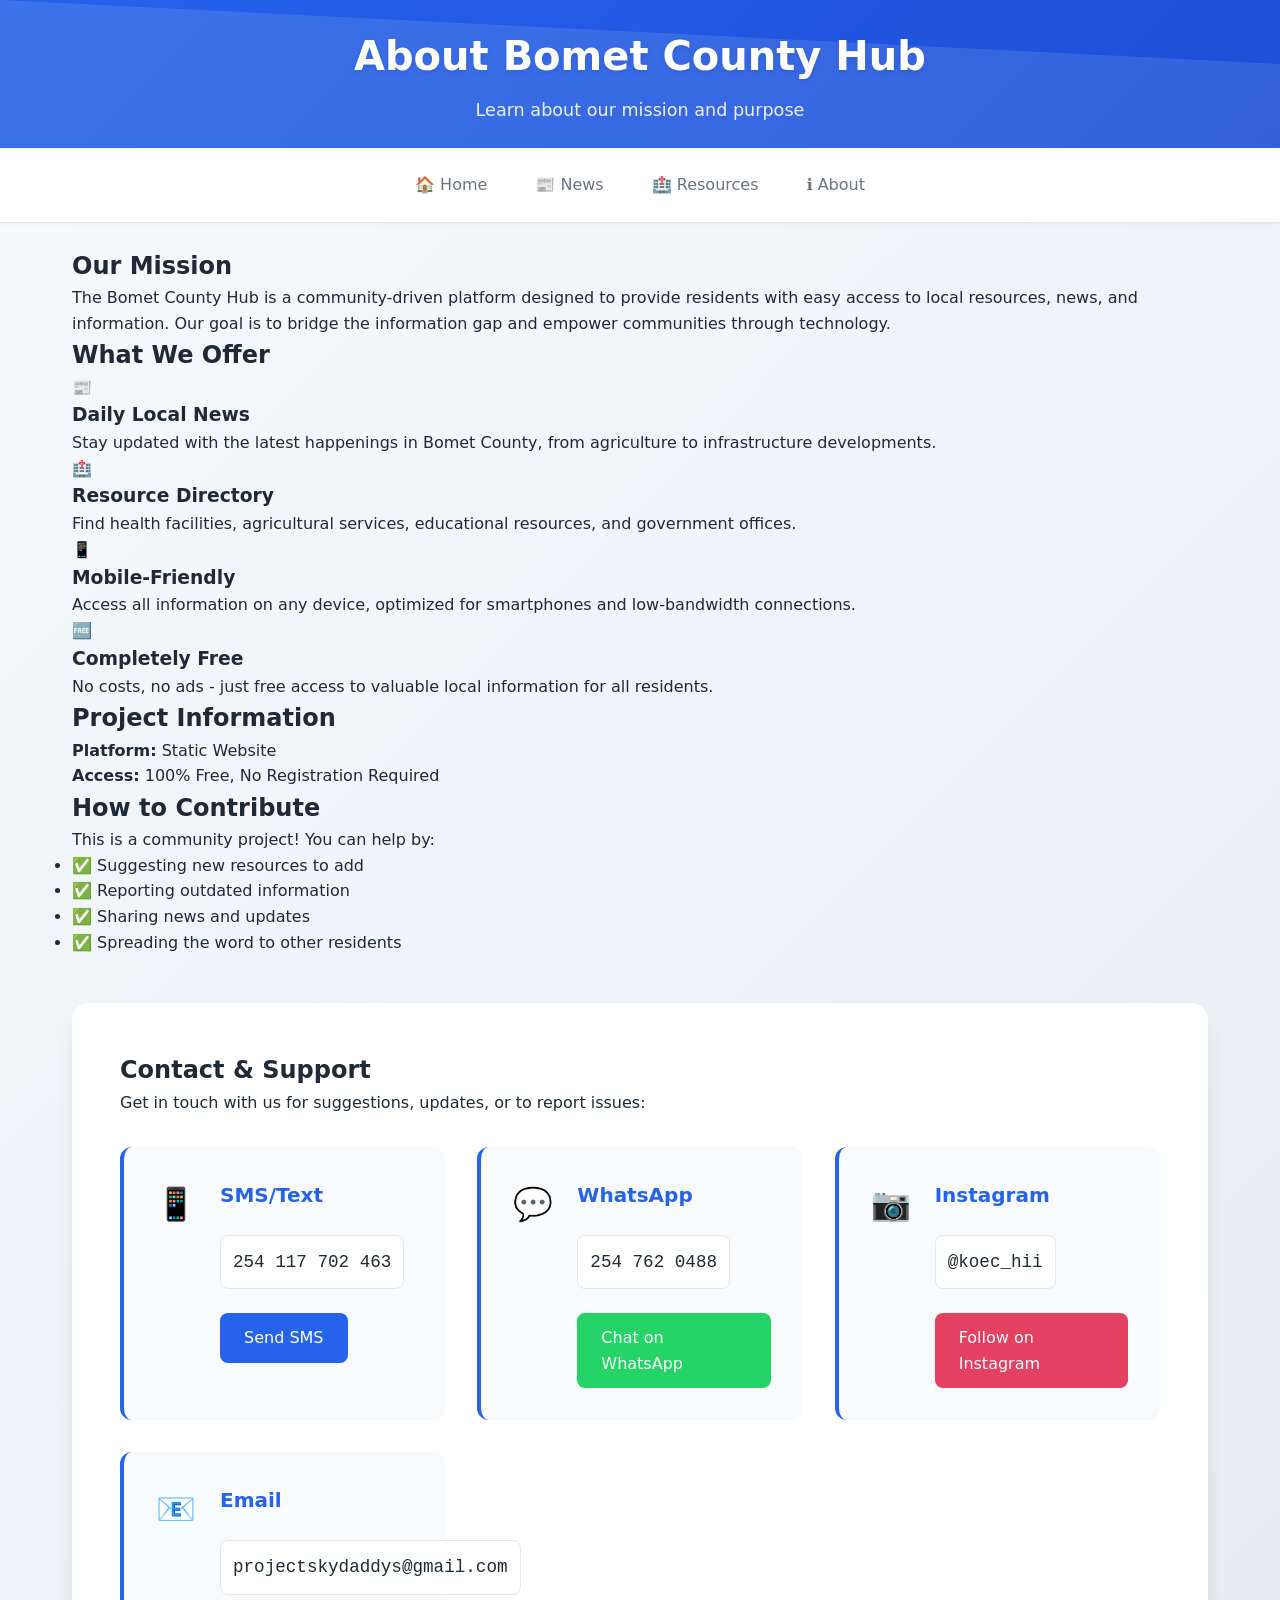
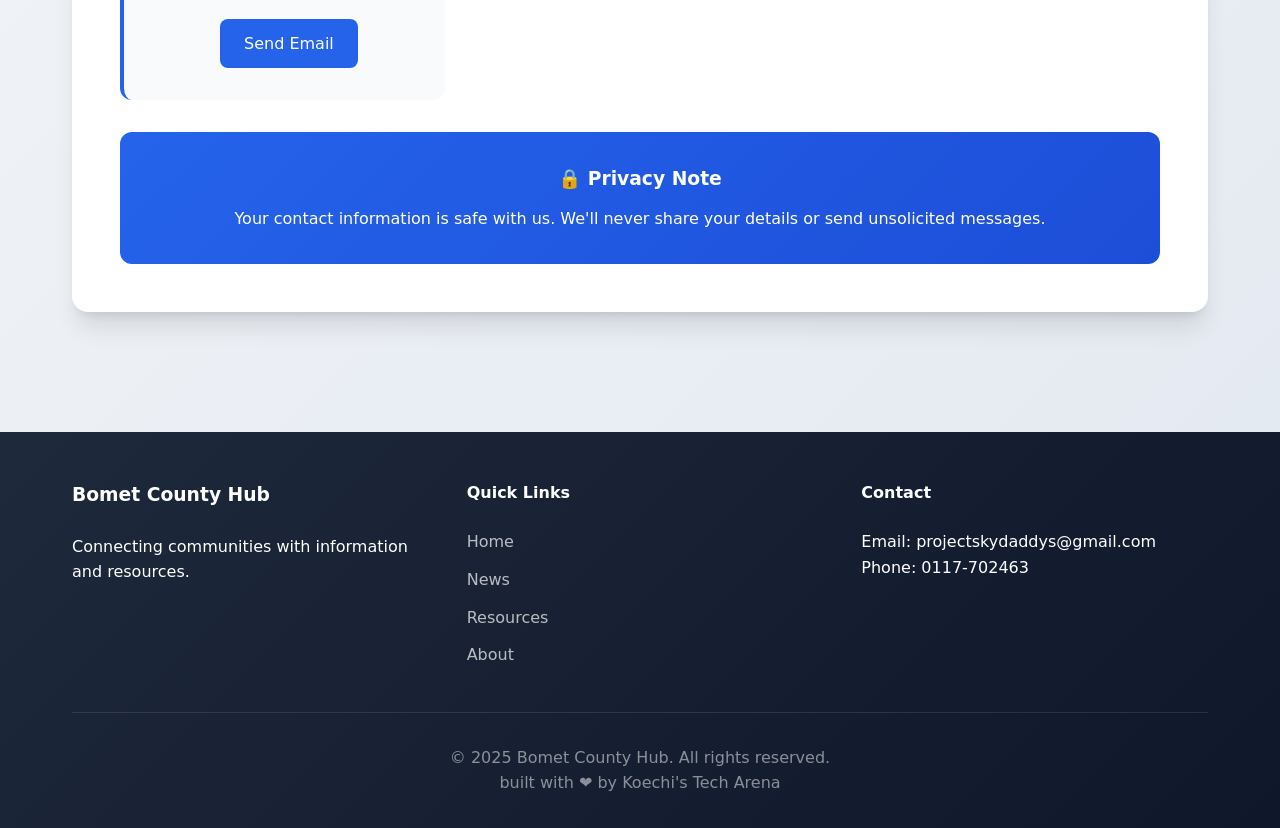
<file: about.html>
<!DOCTYPE html>
<html lang="en">
<head>
    <meta charset="UTF-8">
    <meta name="viewport" content="width=device-width, initial-scale=1.0">
    <title>About - Bomet County Hub</title>
    <link rel="stylesheet" href="css/style.css">
    <link rel="icon" href="images/favicon.ico">
    
    <!-- Google Analytics -->
    <script async src="https://www.googletagmanager.com/gtag/js?id=GA_MEASUREMENT_ID"></script>
    <script>
        window.dataLayer = window.dataLayer || [];
        function gtag(){dataLayer.push(arguments);}
        gtag('js', new Date());
        gtag('config', 'GA_MEASUREMENT_ID');
    </script>
</head>
<body>
    <!-- Header -->
    <header class="header">
        <div class="container">
            <div class="logo-section">
                <h1 class="site-title">About Bomet County Hub</h1>
                <p class="site-tagline">Learn about our mission and purpose</p>
            </div>
        </div>
    </header>

    <!-- Navigation -->
  <!-- Updated Navbar with Minimized Logo -->
<!-- Updated Navbar with Minimized Logo -->
<nav class="navbar">
    <div class="container">
        <div class="navbar-container">
            <!-- Logo Section (shown when minimized) -->
            <div class="logo-section minimized-logo">
                <div class="site-title">Bomet County Hub</div>
            </div>
            
            <!-- Navigation Links -->
            <div class="nav-links">
                <a href="index.html" class="nav-link">🏠 Home</a>
                <a href="news.html" class="nav-link">📰 News</a>
                <a href="resources.html" class="nav-link">🏥 Resources</a>
                <a href="about.html" class="nav-link">ℹ About</a>
            </div>
        </div>
    </div>
</nav>

    <!-- Main Content -->
    <main class="main-content">
        <div class="container">
            <!-- About Section -->
            <section class="about-section">
                <div class="about-content">
                    <h2>Our Mission</h2>
                    <p>The Bomet County Hub is a community-driven platform designed to provide residents with easy access to local resources, news, and information. Our goal is to bridge the information gap and empower communities through technology.</p>

                    <h2>What We Offer</h2>
                    <div class="features-grid">
                        <div class="feature-card">
                            <div class="feature-icon">📰</div>
                            <h3>Daily Local News</h3>
                            <p>Stay updated with the latest happenings in Bomet County, from agriculture to infrastructure developments.</p>
                        </div>
                        <div class="feature-card">
                            <div class="feature-icon">🏥</div>
                            <h3>Resource Directory</h3>
                            <p>Find health facilities, agricultural services, educational resources, and government offices.</p>
                        </div>
                        <div class="feature-card">
                            <div class="feature-icon">📱</div>
                            <h3>Mobile-Friendly</h3>
                            <p>Access all information on any device, optimized for smartphones and low-bandwidth connections.</p>
                        </div>
                        <div class="feature-card">
                            <div class="feature-icon">🆓</div>
                            <h3>Completely Free</h3>
                            <p>No costs, no ads - just free access to valuable local information for all residents.</p>
                        </div>
                    </div>

                    <h2>Project Information</h2>
                    <div class="project-info">
                        <div class="info-item">
                            <strong>Platform:</strong> Static Website
                        </div>
                        <div class="info-item">
                            <strong>Access:</strong> 100% Free, No Registration Required
                        </div>
                    </div>

                    <h2>How to Contribute</h2>
                    <p>This is a community project! You can help by:</p>
                    <ul class="contribution-list">
                        <li>✅ Suggesting new resources to add</li>
                        <li>✅ Reporting outdated information</li>
                        <li>✅ Sharing news and updates</li>
                        <li>✅ Spreading the word to other residents</li>
                    </ul>

                    <!-- Enhanced Contact Section -->
                    <section class="contact-section">
                        <h2>Contact & Support</h2>
                        <p>Get in touch with us for suggestions, updates, or to report issues:</p>

                        <div class="contact-methods">
                            <!-- SMS Contact -->
                            <div class="contact-method">
                                <div class="contact-icon">📱</div>
                                <div class="contact-details">
                                    <h3>SMS/Text</h3>
                                    <p class="contact-number">254 117 702 463</p>
                                    <a href="sms:254117702463" class="contact-btn">Send SMS</a>
                                </div>
                            </div>

                            <!-- WhatsApp Contact -->
                            <div class="contact-method">
                                <div class="contact-icon">💬</div>
                                <div class="contact-details">
                                    <h3>WhatsApp</h3>
                                    <p class="contact-number">254 762 0488</p>
                                    <a href="https://wa.me/2547620488" class="contact-btn whatsapp-btn" target="_blank">Chat on WhatsApp</a>
                                </div>
                            </div>

                            <!-- Instagram Contact -->
                            <div class="contact-method">
                                <div class="contact-icon">📷</div>
                                <div class="contact-details">
                                    <h3>Instagram</h3>
                                    <p class="contact-handle">@koec_hii</p>
                                    <a href="https://instagram.com/koec_hii" class="contact-btn instagram-btn" target="_blank">Follow on Instagram</a>
                                </div>
                            </div>

                            <!-- Email Contact -->
                            <div class="contact-method">
                                <div class="contact-icon">📧</div>
                                <div class="contact-details">
                                    <h3>Email</h3>
                                    <p class="contact-email">projectskydaddys@gmail.com</p>
                                    <a href="mailto:projectskydaddys@gmail.com" class="contact-btn">Send Email</a>
                                </div>
                            </div>
                        </div>

                        <!-- Privacy Notice -->
                        <div class="privacy-notice">
                            <h3>🔒 Privacy Note</h3>
                            <p>Your contact information is safe with us. We'll never share your details or send unsolicited messages.</p>
                        </div>
                    </section>
                </div>
            </section>
        </div>
    </main>

    <!-- Footer -->
    <footer class="footer">
        <div class="container">
            <div class="footer-content">
                <div class="footer-section">
                    <h3>Bomet County Hub</h3>
                    <p>Connecting communities with information and resources.</p>
                </div>
                <div class="footer-section">
                    <h4>Quick Links</h4>
                    <a href="index.html">Home</a>
                    <a href="news.html">News</a>
                    <a href="resources.html">Resources</a>
                    <a href="about.html">About</a>
                </div>
                <div class="footer-section">
                    <h4>Contact</h4>
                    <p>Email: projectskydaddys@gmail.com</p>
                    <p>Phone: 0117-702463</p>
                </div>
            </div>
            <div class="footer-bottom">
                <p>&copy; 2025 Bomet County Hub. All rights reserved.</p>
                <p>built with ❤️ by Koechi's Tech Arena</p>
            </div>
        </div>
    </footer>

    <!-- JavaScript -->
    <script src="js/app.js"></script>
</body>

</html>
</file>
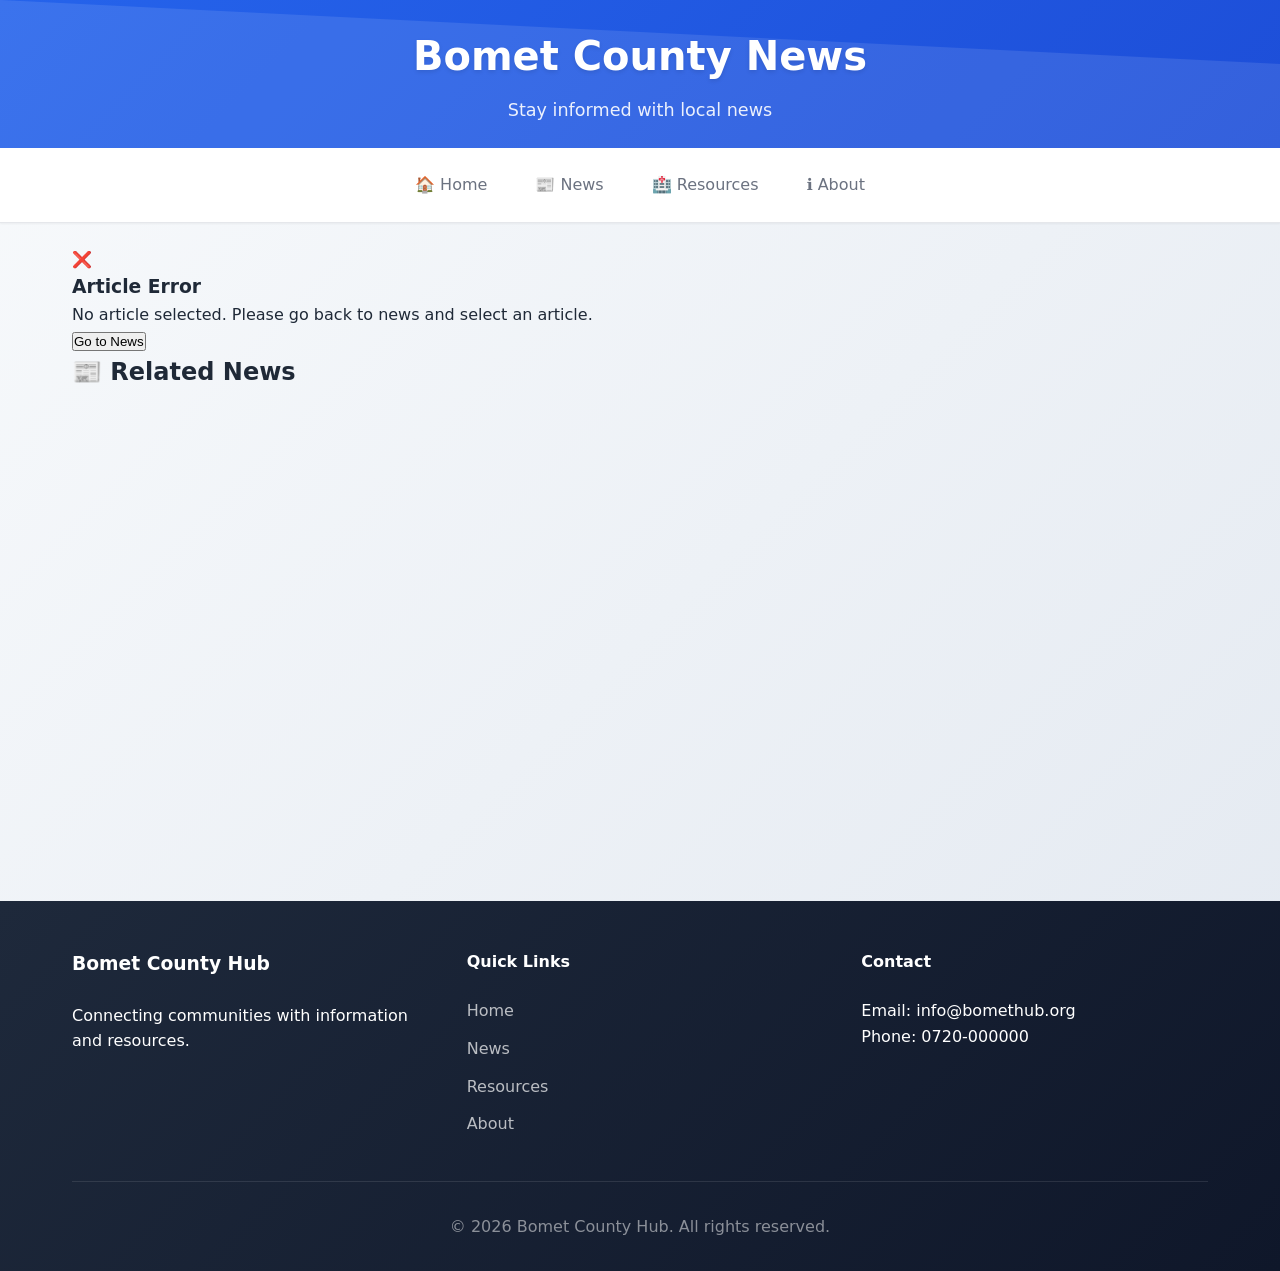
<file: article.html>
<!DOCTYPE html>
<html lang="en">
<head>
    <meta charset="UTF-8">
    <meta name="viewport" content="width=device-width, initial-scale=1.0">
    <title>Article - Bomet County Hub</title>
    <link rel="stylesheet" href="css/style.css">
    <link rel="icon" href="images/favicon.ico">
</head>
<body>
    <!-- Header -->
    <header class="header">
        <div class="container">
            <div class="logo-section">
                <h1 class="site-title">Bomet County News</h1>
                <p class="site-tagline">Stay informed with local news</p>
            </div>
        </div>
    </header>

    <!-- Navigation -->
    <!-- Updated Navbar with Minimized Logo -->
<nav class="navbar">
    <div class="container">
        <div class="navbar-container">
            <!-- Logo Section (shown when minimized) -->
            <div class="logo-section minimized-logo">
                <div class="site-title">Bomet County Hub</div>
            </div>
            
            <!-- Navigation Links -->
            <div class="nav-links">
                <a href="index.html" class="nav-link">🏠 Home</a>
                <a href="news.html" class="nav-link">📰 News</a>
                <a href="resources.html" class="nav-link">🏥 Resources</a>
                <a href="about.html" class="nav-link">ℹ About</a>
            </div>
        </div>
    </div>
</nav>
    </nav>

    <!-- Main Content -->
    <main class="main-content">
        <div class="container">
            <!-- Article Content will be loaded here by JavaScript -->
            <div id="article-container">
                <div class="loading">Loading article...</div>
            </div>

            <!-- Related News -->
            <section class="related-news">
                <h2>📰 Related News</h2>
                <div id="related-news-container" class="news-grid">
                    <!-- Related news will be loaded here -->
                </div>
            </section>
        </div>
    </main>

    <!-- Footer -->
    <footer class="footer">
        <div class="container">
            <div class="footer-content">
                <div class="footer-section">
                    <h3>Bomet County Hub</h3>
                    <p>Connecting communities with information and resources.</p>
                </div>
                <div class="footer-section">
                    <h4>Quick Links</h4>
                    <a href="index.html">Home</a>
                    <a href="news.html">News</a>
                    <a href="resources.html">Resources</a>
                    <a href="about.html">About</a>
                </div>
                <div class="footer-section">
                    <h4>Contact</h4>
                    <p>Email: info@bomethub.org</p>
                    <p>Phone: 0720-000000</p>
                </div>
            </div>
            <div class="footer-bottom">
                <p>&copy; 2024 Bomet County Hub. All rights reserved.</p>
            </div>
        </div>
    </footer>

    <!-- JavaScript -->
    <script src="js/article.js"></script>
    <script src="js/app.js"></script>
</body>

</html>
</file>
<file: css/style.css>
/* css/style.css - MOBILE-FIRST & PROFESSIONAL REDESIGN */

/* ===== MODERN CSS VARIABLES ===== */
:root {
  /* Vibrant but Professional Color Palette */
  --primary-color: #2563eb;      /* Bright blue - trustworthy */
  --primary-dark: #1d4ed8;       /* Darker blue */
  --primary-light: #3b82f6;      /* Lighter blue */
  --secondary-color: #f59e0b;    /* Amber - energetic */
  --accent-color: #ef4444;       /* Red - important alerts */
  --success-color: #10b981;      /* Green - positive */
  
  /* Neutral Colors */
  --text-dark: #1f2937;          /* Almost black */
  --text-light: #6b7280;         /* Gray text */
  --background-light: #f8fafc;   /* Light background */
  --white: #ffffff;
  --border-color: #e5e7eb;
  
  /* Category Colors - More Vibrant */
  --health-color: #dc2626;       /* Red */
  --agriculture-color: #16a34a;  /* Green */
  --education-color: #2563eb;    /* Blue */
  --government-color: #ea580c;   /* Orange */
  --market-color: #ca8a04;       /* Yellow */
  --weather-color: #7c3aed;      /* Purple */
  --infrastructure-color: #0891b2; /* Cyan */
  
  /* Modern Shadows */
  --shadow-sm: 0 1px 2px 0 rgb(0 0 0 / 0.05);
  --shadow: 0 4px 6px -1px rgb(0 0 0 / 0.1), 0 2px 4px -2px rgb(0 0 0 / 0.1);
  --shadow-md: 0 10px 15px -3px rgb(0 0 0 / 0.1), 0 4px 6px -4px rgb(0 0 0 / 0.1);
  --shadow-lg: 0 20px 25px -5px rgb(0 0 0 / 0.1), 0 8px 10px -6px rgb(0 0 0 / 0.1);
  
  /* Modern Spacing */
  --space-xs: 0.5rem;
  --space-sm: 0.75rem;
  --space-md: 1rem;
  --space-lg: 1.5rem;
  --space-xl: 2rem;
  --space-2xl: 3rem;
  
  /* Border Radius */
  --radius-sm: 0.375rem;
  --radius-md: 0.5rem;
  --radius-lg: 0.75rem;
  --radius-xl: 1rem;
  
  /* Typography */
  --font-family: 'Inter', 'Segoe UI', system-ui, sans-serif;
  --line-height: 1.6;
}

/* ===== CSS RESET & BASE STYLES ===== */
*, *::before, *::after {
  margin: 0;
  padding: 0;
  box-sizing: border-box;
}

html {
  scroll-behavior: smooth;
  font-size: 16px;
}

body {
  font-family: var(--font-family);
  line-height: var(--line-height);
  color: var(--text-dark);
  background: linear-gradient(135deg, #f8fafc 0%, #e2e8f0 100%);
  min-height: 100vh;
}

/* ===== IMPROVED CONTAINER ===== */
.container {
  max-width: 1200px;
  margin: 0 auto;
  padding: 0 var(--space-md);
}

/* ===== ENHANCED HEADER ===== */
.header {
  background: linear-gradient(135deg, var(--primary-color), var(--primary-dark));
  color: var(--white);
  padding: var(--space-lg) 0;
  box-shadow: var(--shadow-lg);
  position: relative;
  overflow: hidden;
}

.header::before {
  content: '';
  position: absolute;
  top: 0;
  left: 0;
  right: 0;
  bottom: 0;
  background: url('data:image/svg+xml,<svg xmlns="http://www.w3.org/2000/svg" viewBox="0 0 1000 100" fill="%23ffffff" opacity="0.1"><polygon points="0,0 1000,50 1000,100 0,100"/></svg>');
  background-size: cover;
}

.logo-section {
  text-align: center;
  position: relative;
  z-index: 2;
}

.site-title {
  font-size: clamp(1.75rem, 4vw, 2.5rem);
  font-weight: 700;
  margin-bottom: var(--space-xs);
  color: var(--white);
  text-shadow: 0 2px 4px rgba(0,0,0,0.1);
}

.site-tagline {
  font-size: clamp(0.9rem, 2vw, 1.1rem);
  color: rgba(255, 255, 255, 0.9);
  margin-bottom: 0;
  font-weight: 400;
}

/* ===== STICKY MINIMIZING NAVBAR ===== */
.navbar {
  background: var(--white);
  border-bottom: 1px solid var(--border-color);
  position: sticky;
  top: 0;
  z-index: 1000;
  box-shadow: var(--shadow-sm);
  backdrop-filter: blur(10px);
  transition: all 0.3s ease;
}

/* Minimized navbar state */
.navbar.minimized {
  padding: 0.25rem 0;
  box-shadow: var(--shadow-lg);
}

.navbar.minimized .nav-links {
  padding: 0.25rem 0;
}

.navbar.minimized .nav-link {
  padding: 0.5rem 1rem;
  font-size: 0.9rem;
}

.navbar.minimized .site-title {
  font-size: 1.1rem;
  margin-bottom: 0;
}

.navbar.minimized .site-tagline {
  display: none; /* Hide tagline when minimized */
}

/* Logo section in navbar */
.navbar .logo-section {
  transition: all 0.3s ease;
}

.navbar.minimized .logo-section {
  text-align: left;
  margin-right: auto;
}

/* Container for navbar content */
.navbar-container {
  display: flex;
  align-items: center;
  justify-content: space-between;
  transition: all 0.3s ease;
}

.navbar.minimized .navbar-container {
  align-items: center;
}

/* Minimized logo styles */
.minimized-logo {
  display: none;
  font-weight: 600;
  color: var(--primary-color);
}

.navbar.minimized .minimized-logo {
  display: block;
}

/* Ensure proper spacing */
.navbar-container {
  display: flex;
  align-items: center;
  justify-content: center;
  position: relative;
}

.navbar.minimized .navbar-container {
  justify-content: space-between;
}

/* Smooth transitions for all elements */
.navbar * {
  transition: all 0.3s ease;
}

.nav-links {
  display: flex;
  justify-content: center;
  gap: var(--space-md);
  padding: var(--space-sm) 0;
  flex-wrap: wrap;
}

.nav-link {
  padding: var(--space-sm) var(--space-md);
  border-radius: var(--radius-md);
  font-weight: 500;
  transition: all 0.3s ease;
  color: var(--text-light);
  position: relative;
  text-decoration: none;
}

.nav-link:hover,
.nav-link.active {
  background: var(--primary-color);
  color: var(--white);
  transform: translateY(-1px);
  box-shadow: var(--shadow);
}

.nav-link.active::after {
  content: '';
  position: absolute;
  bottom: -12px;
  left: 50%;
  transform: translateX(-50%);
  width: 6px;
  height: 6px;
  background: var(--primary-color);
  border-radius: 50%;
}

/* ===== BREAKING NEWS TICKER ===== */
.news-ticker {
  background: linear-gradient(135deg, var(--accent-color), #dc2626);
  color: var(--white);
  padding: var(--space-sm) 0;
  display: flex;
  align-items: center;
  overflow: hidden;
  position: relative;
}

.ticker-label {
  background: rgba(0, 0, 0, 0.3);
  padding: var(--space-xs) var(--space-md);
  font-weight: 600;
  font-size: 0.875rem;
  white-space: nowrap;
  z-index: 2;
}

.ticker-container {
  flex: 1;
  overflow: hidden;
  position: relative;
}

.ticker-content {
  display: inline-flex;
  animation: ticker-scroll 30s linear infinite;
  white-space: nowrap;
}

.ticker-item {
  padding: 0 var(--space-xl);
  font-size: 0.9rem;
  position: relative;
}

.ticker-item:not(:last-child)::after {
  content: "•";
  position: absolute;
  right: 0;
  color: rgba(255, 255, 255, 0.5);
}

@keyframes ticker-scroll {
  0% {
    transform: translateX(100%);
  }
  100% {
    transform: translateX(-100%);
  }
}

/* Pause on hover */
.news-ticker:hover .ticker-content {
  animation-play-state: paused;
}

/* ===== HORIZONTAL SCROLLING SECTIONS ===== */
.horizontal-scroll-section {
  overflow-x: auto;
  overflow-y: hidden;
  white-space: nowrap;
  padding: var(--space-lg) 0;
  margin: var(--space-xl) 0;
  scroll-behavior: smooth;
  -webkit-overflow-scrolling: touch;
}

.horizontal-scroll-container {
  display: inline-flex;
  gap: var(--space-lg);
  padding: 0 var(--space-md);
}

.horizontal-scroll-item {
  flex: 0 0 auto;
  width: 300px;
  background: var(--white);
  border-radius: var(--radius-lg);
  box-shadow: var(--shadow);
  padding: var(--space-lg);
  transition: transform 0.3s ease;
  white-space: normal;
}

.horizontal-scroll-item:hover {
  transform: translateY(-5px);
  box-shadow: var(--shadow-lg);
}

/* Hide scrollbar but keep functionality */
.horizontal-scroll-section::-webkit-scrollbar {
  display: none;
}

.horizontal-scroll-section {
  -ms-overflow-style: none;
  scrollbar-width: none;
}

/* Scroll indicators */
.scroll-indicators {
  display: flex;
  justify-content: center;
  gap: var(--space-sm);
  margin-top: var(--space-md);
}

.scroll-indicator {
  width: 8px;
  height: 8px;
  border-radius: 50%;
  background: var(--border-color);
  cursor: pointer;
  transition: background 0.3s ease;
}

.scroll-indicator.active {
  background: var(--primary-color);
}

/* ===== SCROLL BUTTONS ===== */
.scroll-to-top,
.scroll-to-bottom {
  position: fixed;
  right: var(--space-lg);
  width: 50px;
  height: 50px;
  background: var(--primary-color);
  color: var(--white);
  border: none;
  border-radius: 50%;
  cursor: pointer;
  display: flex;
  align-items: center;
  justify-content: center;
  box-shadow: var(--shadow-lg);
  transition: all 0.3s ease;
  z-index: 999;
  opacity: 0;
  visibility: hidden;
}

.scroll-to-top {
  bottom: var(--space-xl);
}

.scroll-to-bottom {
  bottom: calc(var(--space-xl) + 60px);
}

.scroll-to-top.visible,
.scroll-to-bottom.visible {
  opacity: 1;
  visibility: visible;
}

.scroll-to-top:hover,
.scroll-to-bottom:hover {
  background: var(--primary-dark);
  transform: translateY(-2px);
  box-shadow: var(--shadow-xl);
}

/* ===== MAIN CONTENT ===== */
.main-content {
  padding: var(--space-lg) 0;
  min-height: 70vh;
}

.section {
  margin-bottom: var(--space-xl);
}

.section-header {
  display: flex;
  justify-content: between;
  align-items: center;
  margin-bottom: var(--space-lg);
}

.section-header h2 {
  margin-bottom: 0;
}

.see-all-link {
  font-weight: 500;
  color: var(--primary-color);
}

/* ===== HERO SECTION ===== */
.hero-section {
  display: grid;
  grid-template-columns: 1fr;
  gap: var(--space-lg);
  margin-bottom: var(--space-xl);
  padding: var(--space-lg);
  background: var(--white);
  border-radius: var(--radius-xl);
  box-shadow: var(--shadow-lg);
  position: relative;
  overflow: hidden;
}

.hero-section::before {
  content: '';
  position: absolute;
  top: 0;
  right: 0;
  width: 200px;
  height: 200px;
  background: radial-gradient(circle, var(--primary-light) 0%, transparent 70%);
  opacity: 0.1;
  border-radius: 50%;
}

.hero-content h2 {
  font-size: clamp(1.75rem, 4vw, 2.5rem);
  color: var(--primary-color);
  margin-bottom: var(--space-md);
  line-height: 1.2;
  font-weight: 700;
}

.hero-content p {
  font-size: clamp(1rem, 2vw, 1.25rem);
  color: var(--text-light);
  margin-bottom: var(--space-xl);
}

.hero-stats {
  display: grid;
  grid-template-columns: repeat(auto-fit, minmax(120px, 1fr));
  gap: var(--space-md);
  margin-top: var(--space-xl);
}

.stat {
  text-align: center;
  padding: var(--space-lg);
  background: linear-gradient(135deg, var(--primary-color), var(--primary-dark));
  border-radius: var(--radius-lg);
  color: var(--white);
  transition: transform 0.3s ease;
}

.stat:hover {
  transform: translateY(-3px);
}

.stat-number {
  display: block;
  font-size: 1.75rem;
  font-weight: 700;
  margin-bottom: var(--space-xs);
}

.stat-label {
  font-size: 0.875rem;
  opacity: 0.9;
}

.hero-image {
  display: flex;
  align-items: center;
  justify-content: center;
}

.hero-img {
  width: 100%;
  max-width: 500px;
  height: auto;
  border-radius: var(--radius-xl);
  box-shadow: var(--shadow-lg);
  transition: transform 0.3s ease;
}

.hero-img:hover {
  transform: scale(1.02);
}

/* ===== MODERN NEWS GRID ===== */
.news-grid {
  display: grid;
  grid-template-columns: repeat(auto-fit, minmax(min(100%, 350px), 1fr));
  gap: var(--space-xl);
  margin: var(--space-xl) 0;
}

.news-card {
  background: var(--white);
  border-radius: var(--radius-xl);
  overflow: hidden;
  box-shadow: var(--shadow);
  transition: all 0.3s ease;
  border: 1px solid var(--border-color);
  position: relative;
}

.news-card:hover {
  transform: translateY(-5px);
  box-shadow: var(--shadow-lg);
}

.news-card.important {
  border-left: 4px solid var(--accent-color);
}

.news-image {
  width: 100%;
  height: 200px;
  object-fit: cover;
  transition: transform 0.3s ease;
}

.news-card:hover .news-image {
  transform: scale(1.05);
}

.news-content {
  padding: var(--space-lg);
}

.news-meta {
  display: flex;
  align-items: center;
  gap: var(--space-sm);
  margin-bottom: var(--space-md);
  font-size: 0.875rem;
  color: var(--text-light);
  flex-wrap: wrap;
}

.news-category {
  padding: 4px 12px;
  border-radius: var(--radius-sm);
  font-size: 0.75rem;
  font-weight: 600;
  color: var(--white);
  text-transform: uppercase;
  letter-spacing: 0.5px;
}

.news-category.agriculture { background: var(--agriculture-color); }
.news-category.health { background: var(--health-color); }
.news-category.education { background: var(--education-color); }
.news-category.infrastructure { background: var(--infrastructure-color); }
.news-category.market { background: var(--market-color); }
.news-category.weather { background: var(--weather-color); }

.news-card h3 {
  margin-bottom: var(--space-sm);
  color: var(--text-dark);
  font-size: 1.25rem;
  font-weight: 600;
  line-height: 1.4;
}

.news-summary {
  color: var(--text-light);
  margin-bottom: var(--space-lg);
  line-height: 1.6;
}

.news-footer {
  display: flex;
  justify-content: space-between;
  align-items: center;
  margin-top: var(--space-md);
  padding-top: var(--space-md);
  border-top: 1px solid var(--border-color);
}

.news-source {
  font-size: 0.875rem;
  color: var(--text-light);
}

.read-more-btn {
  padding: var(--space-sm) var(--space-md);
  background: var(--primary-color);
  color: var(--white);
  border: none;
  border-radius: var(--radius-md);
  cursor: pointer;
  font-weight: 500;
  transition: all 0.3s ease;
  text-decoration: none;
  display: inline-block;
}

.read-more-btn:hover {
  background: var(--primary-dark);
  transform: translateY(-1px);
  box-shadow: var(--shadow);
}

/* ===== ENHANCED RESOURCES GRID ===== */
.resources-grid {
  display: grid;
  grid-template-columns: repeat(auto-fit, minmax(min(100%, 280px), 1fr));
  gap: var(--space-xl);
  margin: var(--space-xl) 0;
}

.resource-category-card {
  background: var(--white);
  padding: var(--space-2xl);
  border-radius: var(--radius-xl);
  text-align: center;
  box-shadow: var(--shadow);
  transition: all 0.3s ease;
  border: 2px solid transparent;
  text-decoration: none;
  color: inherit;
  position: relative;
  overflow: hidden;
}

.resource-category-card::before {
  content: '';
  position: absolute;
  top: 0;
  left: 0;
  right: 0;
  height: 4px;
  background: var(--primary-color);
}

.resource-category-card:hover {
  transform: translateY(-5px);
  box-shadow: var(--shadow-lg);
}

.resource-category-card.health:hover { border-color: var(--health-color); }
.resource-category-card.agriculture:hover { border-color: var(--agriculture-color); }
.resource-category-card.education:hover { border-color: var(--education-color); }
.resource-category-card.government:hover { border-color: var(--government-color); }

.category-icon {
  font-size: 3rem;
  margin-bottom: var(--space-lg);
  display: block;
}

.resource-category-card h3 {
  margin-bottom: var(--space-sm);
  color: var(--text-dark);
  font-size: 1.25rem;
  font-weight: 600;
}

.resource-category-card p {
  color: var(--text-light);
  margin-bottom: var(--space-lg);
  line-height: 1.6;
}

.resource-count {
  display: inline-block;
  padding: var(--space-xs) var(--space-md);
  background: var(--background-light);
  border-radius: 20px;
  font-size: 0.875rem;
  color: var(--text-light);
  font-weight: 500;
}

/* ===== MODERN EMERGENCY CONTACTS ===== */
.emergency-contacts {
  background: linear-gradient(135deg, #ef4444, #dc2626);
  color: var(--white);
  padding: var(--space-2xl);
  border-radius: var(--radius-xl);
  margin: var(--space-2xl) 0;
  position: relative;
  overflow: hidden;
}

.emergency-contacts::before {
  content: '';
  position: absolute;
  top: 0;
  left: 0;
  right: 0;
  bottom: 0;
  background: url('data:image/svg+xml,<svg xmlns="http://www.w3.org/2000/svg" viewBox="0 0 1000 100" fill="%23ffffff" opacity="0.1"><polygon points="0,100 1000,0 1000,100"/></svg>');
  background-size: cover;
}

.emergency-contacts h2 {
  color: var(--white);
  text-align: center;
  margin-bottom: var(--space-xl);
  font-size: 1.75rem;
  font-weight: 700;
}

.emergency-grid {
  display: grid;
  grid-template-columns: repeat(auto-fit, minmax(min(100%, 250px), 1fr));
  gap: var(--space-xl);
}

.emergency-card {
  background: rgba(255, 255, 255, 0.1);
  padding: var(--space-xl);
  border-radius: var(--radius-lg);
  text-align: center;
  backdrop-filter: blur(10px);
  border: 1px solid rgba(255, 255, 255, 0.2);
  transition: transform 0.3s ease;
}

.emergency-card:hover {
  transform: translateY(-3px);
}

.emergency-icon {
  font-size: 2.5rem;
  margin-bottom: var(--space-lg);
  display: block;
}

.emergency-card h3 {
  color: var(--white);
  margin-bottom: var(--space-sm);
  font-size: 1.25rem;
  font-weight: 600;
}

.emergency-number {
  font-size: 1.5rem;
  font-weight: 700;
  color: var(--white);
  margin-bottom: var(--space-sm);
  display: block;
}

.emergency-desc {
  color: rgba(255, 255, 255, 0.9);
  font-size: 0.875rem;
  margin-bottom: 0;
}

/* ===== IMPROVED SEARCH & FILTERS ===== */
.search-section {
  margin: var(--space-xl) 0;
}

.search-container {
  display: flex;
  max-width: 500px;
  margin: 0 auto;
  box-shadow: var(--shadow-lg);
  border-radius: var(--radius-lg);
  overflow: hidden;
  background: var(--white);
}

.search-input {
  flex: 1;
  padding: var(--space-lg);
  border: none;
  font-size: 1rem;
  background: transparent;
}

.search-input:focus {
  outline: none;
}

.search-btn {
  padding: var(--space-lg) var(--space-xl);
  background: var(--primary-color);
  color: var(--white);
  border: none;
  cursor: pointer;
  transition: background 0.3s ease;
  font-weight: 500;
}

.search-btn:hover {
  background: var(--primary-dark);
}

.news-filter, .resource-categories-nav {
  display: flex;
  flex-wrap: wrap;
  gap: var(--space-sm);
  justify-content: center;
  margin: var(--space-xl) 0;
  padding: var(--space-lg);
  background: var(--white);
  border-radius: var(--radius-xl);
  box-shadow: var(--shadow);
}

.filter-btn, .category-nav-btn {
  padding: var(--space-sm) var(--space-lg);
  border: 2px solid var(--border-color);
  background: var(--white);
  border-radius: var(--radius-md);
  cursor: pointer;
  transition: all 0.3s ease;
  font-weight: 500;
  color: var(--text-light);
}

.filter-btn:hover, .category-nav-btn:hover,
.filter-btn.active, .category-nav-btn.active {
  background: var(--primary-color);
  color: var(--white);
  border-color: var(--primary-color);
  transform: translateY(-1px);
}

/* ===== ENHANCED CONTACT SECTION ===== */
.contact-section {
  background: var(--white);
  padding: var(--space-2xl);
  border-radius: var(--radius-xl);
  box-shadow: var(--shadow-lg);
  margin: var(--space-2xl) 0;
}

.contact-methods {
  display: grid;
  grid-template-columns: repeat(auto-fit, minmax(min(100%, 300px), 1fr));
  gap: var(--space-xl);
  margin: var(--space-xl) 0;
}

.contact-method {
  display: flex;
  align-items: flex-start;
  gap: var(--space-lg);
  padding: var(--space-xl);
  background: var(--background-light);
  border-radius: var(--radius-lg);
  transition: all 0.3s ease;
  border-left: 4px solid var(--primary-color);
}

.contact-method:hover {
  transform: translateY(-3px);
  box-shadow: var(--shadow);
  background: var(--white);
}

.contact-icon {
  font-size: 2rem;
  flex-shrink: 0;
}

.contact-details h3 {
  margin: 0 0 var(--space-sm) 0;
  color: var(--primary-color);
  font-size: 1.25rem;
  font-weight: 600;
}

.contact-number, .contact-handle, .contact-email {
  font-family: 'Courier New', monospace;
  font-size: 1.1rem;
  color: var(--text-dark);
  margin: var(--space-sm) 0;
  padding: var(--space-sm);
  background: var(--white);
  border-radius: var(--radius-md);
  border: 1px solid var(--border-color);
  display: inline-block;
}

.contact-btn {
  display: inline-block;
  padding: var(--space-sm) var(--space-lg);
  background: var(--primary-color);
  color: var(--white);
  text-decoration: none;
  border-radius: var(--radius-md);
  font-weight: 500;
  transition: all 0.3s ease;
  margin-top: var(--space-sm);
  border: none;
  cursor: pointer;
}

.contact-btn:hover {
  background: var(--primary-dark);
  transform: translateY(-1px);
  box-shadow: var(--shadow);
}

.whatsapp-btn {
  background: #25D366;
}

.whatsapp-btn:hover {
  background: #128C7E;
}

.instagram-btn {
  background: #E4405F;
}

.instagram-btn:hover {
  background: #C13584;
}

.privacy-notice {
  background: linear-gradient(135deg, var(--primary-color), var(--primary-dark));
  color: var(--white);
  padding: var(--space-xl);
  border-radius: var(--radius-lg);
  margin-top: var(--space-xl);
  text-align: center;
}

.privacy-notice h3 {
  color: var(--white);
  margin-bottom: var(--space-sm);
}

/* ===== MODERN FOOTER ===== */
.footer {
  background: linear-gradient(135deg, #1e293b, #0f172a);
  color: var(--white);
  padding: var(--space-2xl) 0 var(--space-xl);
  margin-top: var(--space-2xl);
}

.footer-content {
  display: grid;
  grid-template-columns: repeat(auto-fit, minmax(min(100%, 250px), 1fr));
  gap: var(--space-2xl);
  margin-bottom: var(--space-xl);
}

.footer-section h3, .footer-section h4 {
  color: var(--white);
  margin-bottom: var(--space-lg);
  font-weight: 600;
}

.footer-section a {
  color: rgba(255, 255, 255, 0.7);
  display: block;
  margin-bottom: var(--space-sm);
  text-decoration: none;
  transition: color 0.3s ease;
}

.footer-section a:hover {
  color: var(--white);
}

.footer-bottom {
  text-align: center;
  padding-top: var(--space-xl);
  border-top: 1px solid rgba(255, 255, 255, 0.1);
  color: rgba(255, 255, 255, 0.5);
}

/* ===== MOBILE-FIRST RESPONSIVE DESIGN ===== */
@media (max-width: 768px) {
  .container {
    padding: 0 var(--space-sm);
  }
  
  .nav-links {
    flex-direction: column;
    gap: var(--space-xs);
  }
  
  .hero-section {
    padding: var(--space-lg);
    margin: var(--space-lg) 0;
  }
  
  .hero-stats {
    grid-template-columns: 1fr;
  }
  
  .news-filter, .resource-categories-nav {
    flex-direction: column;
    align-items: stretch;
  }
  
  .filter-btn, .category-nav-btn {
    text-align: center;
  }
  
  .search-container {
    flex-direction: column;
  }
  
  .contact-methods {
    grid-template-columns: 1fr;
  }
  
  .contact-method {
    flex-direction: column;
    text-align: center;
  }
  
  .emergency-grid {
    grid-template-columns: 1fr;
  }

  /* Scroll buttons mobile */
  .scroll-to-top,
  .scroll-to-bottom {
    right: var(--space-md);
    bottom: var(--space-md);
    width: 45px;
    height: 45px;
  }
  
  .scroll-to-bottom {
    bottom: calc(var(--space-md) + 55px);
  }

  /* News ticker mobile */
  .ticker-label {
    font-size: 0.8rem;
    padding: var(--space-xs) var(--space-sm);
  }

  .ticker-item {
    font-size: 0.8rem;
    padding: 0 var(--space-lg);
  }
}

@media (min-width: 769px) {
  .hero-section {
    grid-template-columns: 1fr 1fr;
    align-items: center;
  }
  
  .nav-links {
    justify-content: flex-start;
  }
}

@media (min-width: 1024px) {
  .container {
    padding: 0 var(--space-xl);
  }
}

/* ===== SMOOTH ANIMATIONS ===== */
@keyframes fadeInUp {
  from {
    opacity: 0;
    transform: translateY(30px);
  }
  to {
    opacity: 1;
    transform: translateY(0);
  }
}

@keyframes slideInLeft {
  from {
    opacity: 0;
    transform: translateX(-30px);
  }
  to {
    opacity: 1;
    transform: translateX(0);
  }
}

.fade-in {
  animation: fadeInUp 0.6s ease-out;
}

.slide-in {
  animation: slideInLeft 0.6s ease-out;
}

/* ===== LOADING & UTILITY STYLES ===== */
.loading {
  text-align: center;
  padding: var(--space-2xl);
  color: var(--text-light);
  font-style: italic;
}

.hidden {
  display: none !important;
}

.text-center {
  text-align: center;
}

/* ===== PRINT STYLES ===== */
@media print {
  .navbar, .footer, .search-section, .news-filter, .resource-categories-nav {
    display: none;
  }
  
  .news-card, .resource-item {
    break-inside: avoid;
    box-shadow: none;
    border: 1px solid #ccc;
  }
}
</file>
